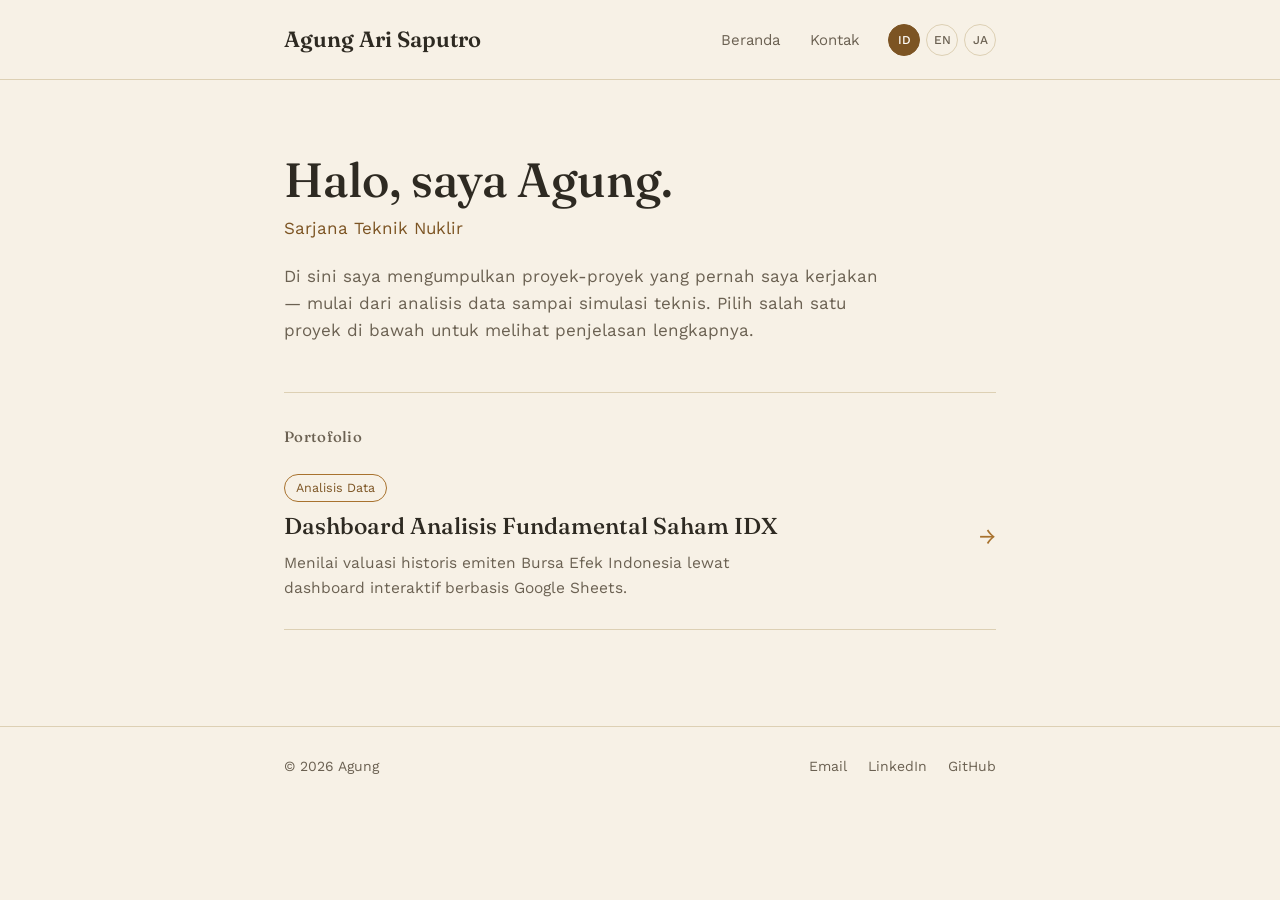
<file: index.html>
<!DOCTYPE html>
<html lang="id">
<head>
<meta charset="UTF-8" />
<meta name="viewport" content="width=device-width, initial-scale=1.0" />
<title>Agung — Portofolio</title>
<meta name="description" content="Portofolio Agung — Lulusan Teknik Nuklir. Analisis data, simulasi, dan proyek teknis lainnya." data-i18n-attr="content:metaDescription" />

<link rel="icon" href="data:image/svg+xml,%3Csvg xmlns='http://www.w3.org/2000/svg' viewBox='0 0 64 64'%3E%3Ccircle cx='32' cy='32' r='32' fill='%23A8722E'/%3E%3Ctext x='32' y='42' font-size='30' font-family='Georgia,serif' fill='%23F7F1E6' text-anchor='middle'%3EA%3C/text%3E%3C/svg%3E" />

<link rel="preconnect" href="https://fonts.googleapis.com">
<link rel="preconnect" href="https://fonts.gstatic.com" crossorigin>
<link href="https://fonts.googleapis.com/css2?family=Fraunces:opsz,wght@9..144,400;9..144,500;9..144,600&family=Work+Sans:wght@400;500;600&family=Noto+Sans+JP:wght@400;500&family=Noto+Serif+JP:wght@400;500;600&display=swap" rel="stylesheet">

<link rel="stylesheet" href="assets/style.css" />
</head>
<body>

<header class="site-header">
  <div class="wrap site-header__inner">
    <a href="#/" class="brand">Agung Ari Saputro</a>
    <div class="header-right">
      <nav class="main-nav" data-i18n-attr="aria-label:navAria" aria-label="Navigasi utama">
        <a href="#/" data-i18n="navHome">Beranda</a>
        <a href="#kontak" data-i18n="navContact">Kontak</a>
      </nav>

      <!-- Tombol bahasa dibuat otomatis dari LANGUAGES di assets/i18n.js -->
      <div id="lang-switch" class="lang-switch" role="group" aria-label="Language / Bahasa / 言語"></div>
    </div>
  </div>
</header>

<main id="main" tabindex="-1">

  <!-- ============== HALAMAN BERANDA ============== -->
  <section id="view-home" class="view">

    <section class="hero wrap">
      <h1 data-i18n="heroTitle">Halo, saya Agung.</h1>
      <p class="hero__role" data-i18n="heroRole">Sarjana Teknik Nuklir</p>
      <p class="hero__intro" data-i18n="heroIntro">
        Di sini saya mengumpulkan proyek-proyek yang pernah saya kerjakan —
        mulai dari analisis data sampai simulasi teknis. Pilih salah satu
        proyek di bawah untuk melihat penjelasan lengkapnya.
      </p>
    </section>

    <section class="portfolio-index wrap" aria-labelledby="portfolio-heading">
      <h2 id="portfolio-heading" data-i18n="portfolioHeading">Portofolio</h2>
      <div id="portfolio-list" class="portfolio-list">
        <!-- diisi otomatis oleh app.js dari assets/data.js -->
      </div>
    </section>

  </section>

</main>

<footer class="site-footer" id="kontak">
  <div class="wrap site-footer__inner">
    <p>© <span id="year"></span> Agung</p>
    <p class="site-footer__links">
      <a href="mailto:arisaputro121@gmail.com">Email</a>
      
      <a href="https://linkedin.com/in/agung-ari-saputro" target="_blank" rel="noopener">LinkedIn</a>
      
      <a href="https://github.com/Agung1213" target="_blank" rel="noopener">GitHub</a>
    </p>
  </div>
</footer>

<script src="assets/i18n.js"></script>
<script src="assets/data.js"></script>
<script src="assets/common.js"></script>
<script src="assets/app.js"></script>
</body>
</html>
</file>
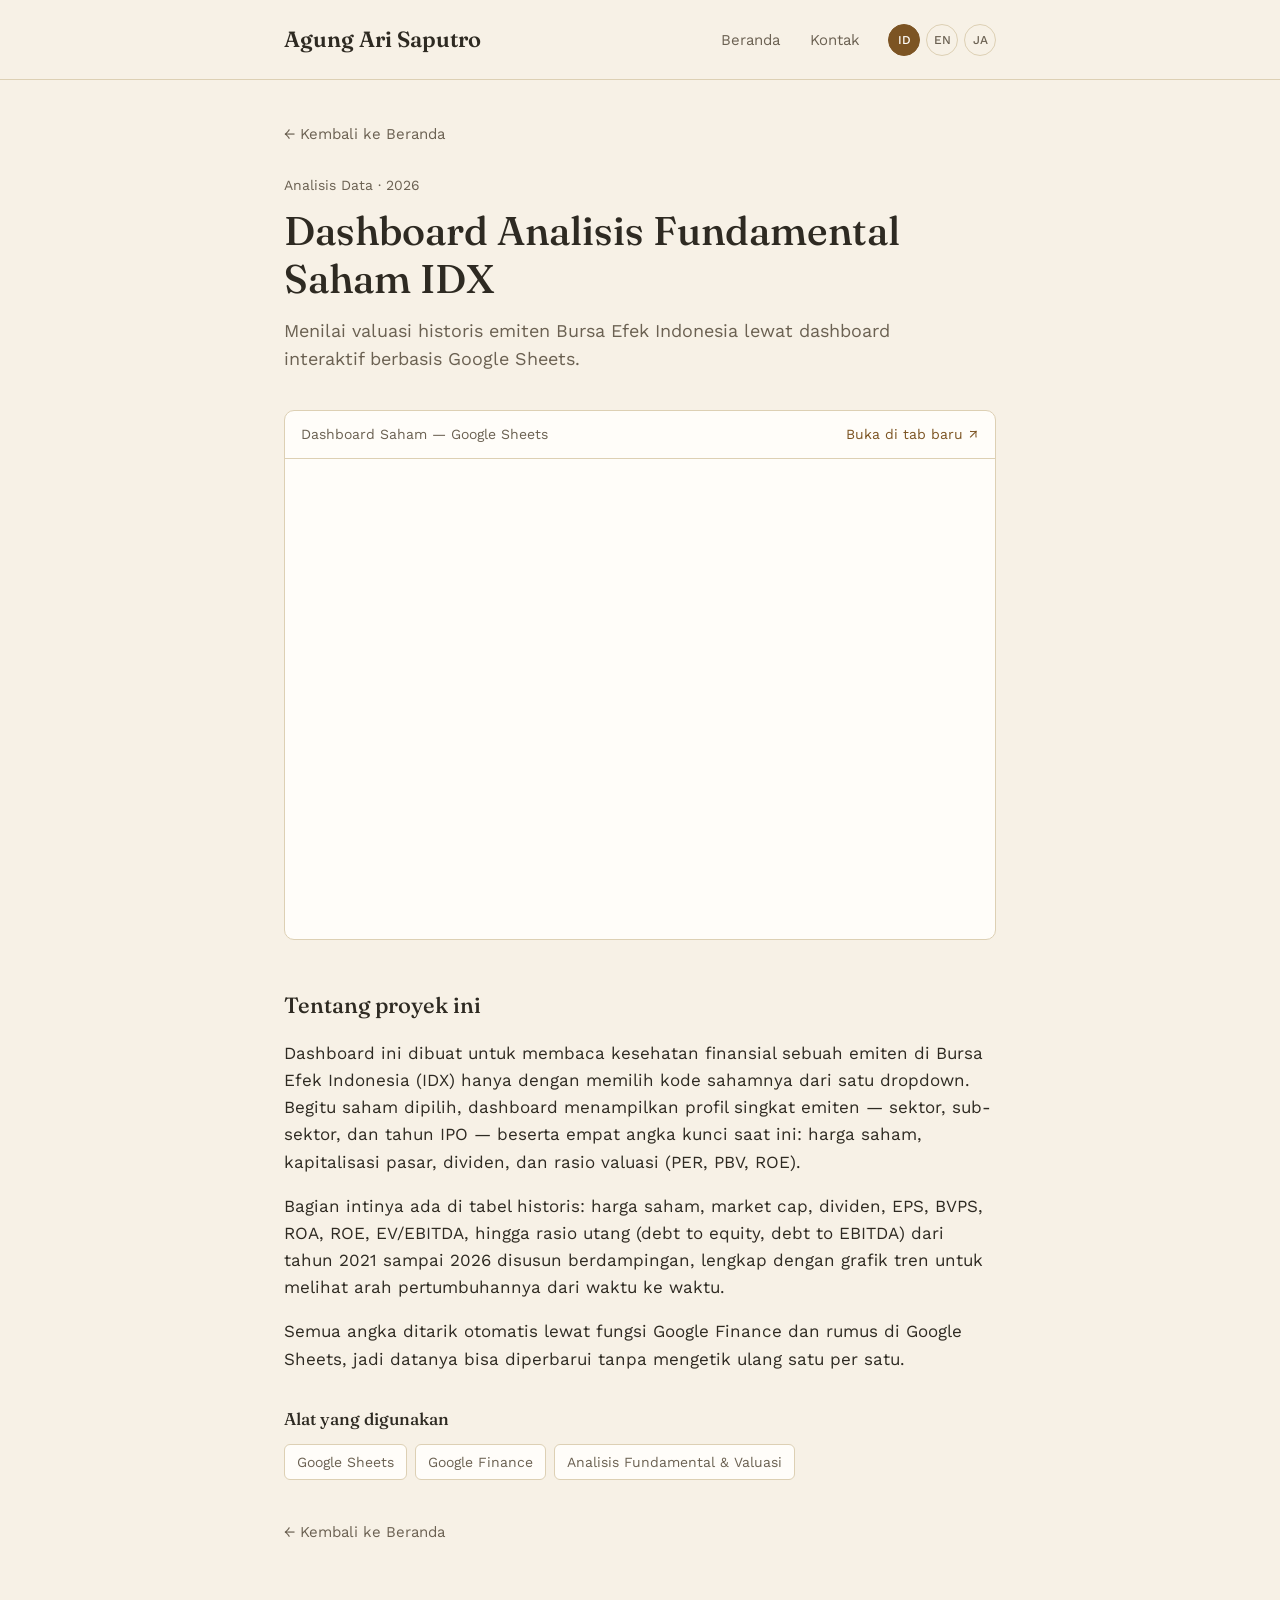
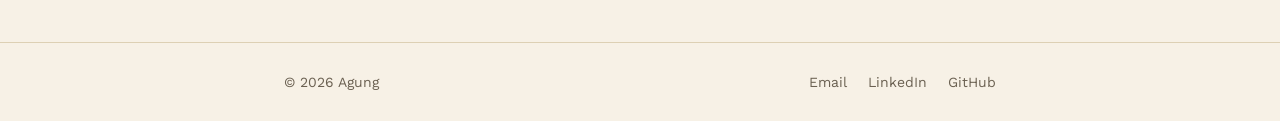
<file: projects/analisis-saham-idx.html>
<!DOCTYPE html>
<html lang="id">
<head>
<meta charset="UTF-8" />
<meta name="viewport" content="width=device-width, initial-scale=1.0" />
<title>Dashboard Analisis Fundamental Saham IDX — Agung</title>
<meta name="description" content="Menilai valuasi historis emiten Bursa Efek Indonesia lewat dashboard interaktif berbasis Google Sheets." />

<link rel="icon" href="data:image/svg+xml,%3Csvg xmlns='http://www.w3.org/2000/svg' viewBox='0 0 64 64'%3E%3Ccircle cx='32' cy='32' r='32' fill='%23A8722E'/%3E%3Ctext x='32' y='42' font-size='30' font-family='Georgia,serif' fill='%23F7F1E6' text-anchor='middle'%3EA%3C/text%3E%3C/svg%3E" />

<link rel="preconnect" href="https://fonts.googleapis.com">
<link rel="preconnect" href="https://fonts.gstatic.com" crossorigin>
<link href="https://fonts.googleapis.com/css2?family=Fraunces:opsz,wght@9..144,400;9..144,500;9..144,600&family=Work+Sans:wght@400;500;600&family=Noto+Sans+JP:wght@400;500&family=Noto+Serif+JP:wght@400;500;600&display=swap" rel="stylesheet">

<link rel="stylesheet" href="../assets/style.css" />
</head>

<!-- data-project HARUS sama dengan "slug" proyek di assets/data.js -->
<body data-project="analisis-saham-idx">

<header class="site-header">
  <div class="wrap site-header__inner">
    <a href="../index.html" class="brand">Agung Ari Saputro</a>
    <div class="header-right">
      <nav class="main-nav" data-i18n-attr="aria-label:navAria" aria-label="Navigasi utama">
        <a href="../index.html" data-i18n="navHome">Beranda</a>
        <a href="#kontak" data-i18n="navContact">Kontak</a>
      </nav>
      <div id="lang-switch" class="lang-switch" role="group" aria-label="Language / Bahasa / 言語"></div>
    </div>
  </div>
</header>

<main id="main" tabindex="-1">
  <div class="wrap detail">

    <div id="project-view">
      <a href="../index.html" class="back-link" data-i18n="backHome">← Kembali ke Beranda</a>

      <!-- Bagian ini (kategori, tahun, judul, ringkasan, embed, alat) terisi
           otomatis dari assets/data.js. Jangan diubah. -->
      <p class="detail__meta">
        <span id="detail-category"></span> · <span id="detail-year"></span>
      </p>
      <h1 id="detail-title"></h1>
      <p id="detail-summary" class="detail__summary"></p>

      <div id="detail-embed-wrap"></div>

      <div class="detail__body">
        <h2 data-i18n="aboutProject">Tentang proyek ini</h2>

        <!-- ==================================================================
             PENJELASAN PROYEK — TULIS DI SINI, satu blok per bahasa.
             Isi tiap blok bebas HTML: <p>, <h3>, <h4>, <ul>, <ol>,
             <figure><img src="../assets/img/foto.png" alt="..."><figcaption>..</figcaption></figure>
             Tidak ada batas panjang. Bahasa yang blok-nya tidak ada akan
             menampilkan blok bahasa Indonesia (id).
             ================================================================== -->
        <div data-lang="id">
          <p>Dashboard ini dibuat untuk membaca kesehatan finansial sebuah emiten di Bursa Efek Indonesia (IDX) hanya dengan memilih kode sahamnya dari satu dropdown. Begitu saham dipilih, dashboard menampilkan profil singkat emiten — sektor, sub-sektor, dan tahun IPO — beserta empat angka kunci saat ini: harga saham, kapitalisasi pasar, dividen, dan rasio valuasi (PER, PBV, ROE).</p>
          <p>Bagian intinya ada di tabel historis: harga saham, market cap, dividen, EPS, BVPS, ROA, ROE, EV/EBITDA, hingga rasio utang (debt to equity, debt to EBITDA) dari tahun 2021 sampai 2026 disusun berdampingan, lengkap dengan grafik tren untuk melihat arah pertumbuhannya dari waktu ke waktu.</p>
          <p>Semua angka ditarik otomatis lewat fungsi Google Finance dan rumus di Google Sheets, jadi datanya bisa diperbarui tanpa mengetik ulang satu per satu.</p>
        </div>

        <div data-lang="en">
          <p>This dashboard is built to read the financial health of an issuer on the Indonesia Stock Exchange (IDX) simply by choosing its ticker from a single dropdown. Once a stock is selected, the dashboard shows a short company profile — sector, sub-sector, and IPO year — along with four key current figures: share price, market capitalization, dividend, and valuation ratios (PER, PBV, ROE).</p>
          <p>The core is the historical table: share price, market cap, dividend, EPS, BVPS, ROA, ROE, EV/EBITDA, and debt ratios (debt to equity, debt to EBITDA) from 2021 to 2026 are laid out side by side, complete with trend charts to see how they have moved over time.</p>
          <p>All figures are pulled automatically through the Google Finance function and Google Sheets formulas, so the data can be refreshed without retyping anything.</p>
        </div>

        <div data-lang="ja">
          <p>このダッシュボードは、インドネシア証券取引所（IDX）の上場企業の財務状況を、ドロップダウンから銘柄コードを選ぶだけで把握できるように作成しました。銘柄を選ぶと、セクター・サブセクター・IPO年といった企業の概要と、株価・時価総額・配当・バリュエーション指標（PER、PBV、ROE）という4つの主要な最新数値が表示されます。</p>
          <p>中心となるのは過去データの表です。株価、時価総額、配当、EPS、BVPS、ROA、ROE、EV/EBITDA、さらに負債比率（自己資本に対する負債、EBITDAに対する負債）を2021年から2026年まで並べて表示し、推移を示すトレンドグラフも付いています。</p>
          <p>すべての数値はGoogle Finance関数とGoogleスプレッドシートの数式で自動取得されるため、手入力し直さなくてもデータを更新できます。</p>
        </div>

        <h3 data-i18n="toolsUsed">Alat yang digunakan</h3>
        <ul id="detail-tools" class="tool-list"></ul>
      </div>

      <a href="../index.html" class="back-link back-link--bottom" data-i18n="backHome">← Kembali ke Beranda</a>
    </div>

    <!-- Tampil hanya jika data-project tidak cocok dengan slug mana pun di data.js -->
    <div id="project-notfound" hidden>
      <h1 data-i18n="notFoundTitle">Proyek tidak ditemukan</h1>
      <p data-i18n="notFoundText">Proyek yang kamu cari mungkin sudah dipindahkan atau belum ditambahkan.</p>
      <a href="../index.html" class="back-link" data-i18n="backHome">← Kembali ke Beranda</a>
    </div>

  </div>
</main>

<footer class="site-footer" id="kontak">
  <div class="wrap site-footer__inner">
    <p>© <span id="year"></span> Agung</p>
    <p class="site-footer__links">
      <a href="mailto:arisaputro121@gmail.com">Email</a>
      <a href="https://www.linkedin.com/in/agung-ari-s-2359042a6/" target="_blank" rel="noopener">LinkedIn</a>
      <a href="https://github.com/username" target="_blank" rel="noopener">GitHub</a>
    </p>
  </div>
</footer>

<script src="../assets/i18n.js"></script>
<script src="../assets/data.js"></script>
<script src="../assets/common.js"></script>
<script src="../assets/project.js"></script>
</body>
</html>
</file>
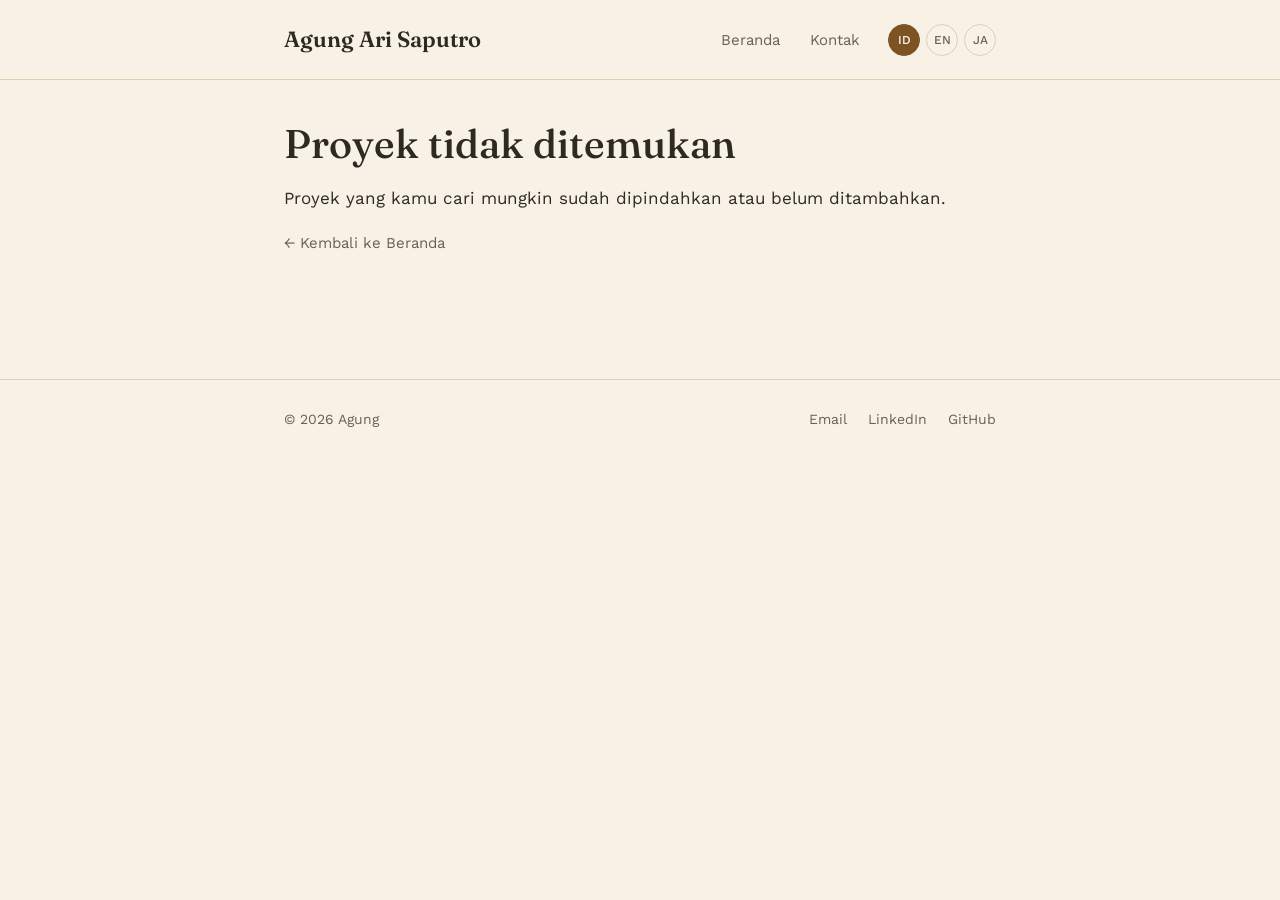
<file: projects/template-proyek.html>
<!DOCTYPE html>
<html lang="id">
<head>
<meta charset="UTF-8" />
<meta name="viewport" content="width=device-width, initial-scale=1.0" />
<title>Judul Proyek — Agung</title>
<meta name="description" content="Ringkasan proyek." />

<link rel="icon" href="data:image/svg+xml,%3Csvg xmlns='http://www.w3.org/2000/svg' viewBox='0 0 64 64'%3E%3Ccircle cx='32' cy='32' r='32' fill='%23A8722E'/%3E%3Ctext x='32' y='42' font-size='30' font-family='Georgia,serif' fill='%23F7F1E6' text-anchor='middle'%3EA%3C/text%3E%3C/svg%3E" />

<link rel="preconnect" href="https://fonts.googleapis.com">
<link rel="preconnect" href="https://fonts.gstatic.com" crossorigin>
<link href="https://fonts.googleapis.com/css2?family=Fraunces:opsz,wght@9..144,400;9..144,500;9..144,600&family=Work+Sans:wght@400;500;600&family=Noto+Sans+JP:wght@400;500&family=Noto+Serif+JP:wght@400;500;600&display=swap" rel="stylesheet">

<link rel="stylesheet" href="../assets/style.css" />
</head>

<!-- data-project HARUS sama dengan "slug" proyek di assets/data.js -->
<body data-project="nama-slug-proyek">

<header class="site-header">
  <div class="wrap site-header__inner">
    <a href="../index.html" class="brand">Agung Ari Saputro</a>
    <div class="header-right">
      <nav class="main-nav" data-i18n-attr="aria-label:navAria" aria-label="Navigasi utama">
        <a href="../index.html" data-i18n="navHome">Beranda</a>
        <a href="#kontak" data-i18n="navContact">Kontak</a>
      </nav>
      <div id="lang-switch" class="lang-switch" role="group" aria-label="Language / Bahasa / 言語"></div>
    </div>
  </div>
</header>

<main id="main" tabindex="-1">
  <div class="wrap detail">

    <div id="project-view">
      <a href="../index.html" class="back-link" data-i18n="backHome">← Kembali ke Beranda</a>

      <!-- Bagian ini (kategori, tahun, judul, ringkasan, embed, alat) terisi
           otomatis dari assets/data.js. Jangan diubah. -->
      <p class="detail__meta">
        <span id="detail-category"></span> · <span id="detail-year"></span>
      </p>
      <h1 id="detail-title"></h1>
      <p id="detail-summary" class="detail__summary"></p>

      <div id="detail-embed-wrap"></div>

      <div class="detail__body">
        <h2 data-i18n="aboutProject">Tentang proyek ini</h2>

        <!-- ==================================================================
             PENJELASAN PROYEK — TULIS DI SINI, satu blok per bahasa.
             Isi tiap blok bebas HTML: <p>, <h3>, <h4>, <ul>, <ol>,
             <figure><img src="../assets/img/foto.png" alt="..."><figcaption>..</figcaption></figure>
             Tidak ada batas panjang. Bahasa yang blok-nya tidak ada akan
             menampilkan blok bahasa Indonesia (id).
             ================================================================== -->
        <div data-lang="id">
          <p>Tulis penjelasan proyek dalam bahasa Indonesia di sini.</p>
          <h3>Contoh sub-judul</h3>
          <p>Paragraf berikutnya. Tambahkan sebanyak yang diperlukan.</p>
        </div>

        <div data-lang="en">
          <p>Write the project explanation in English here.</p>
          <h3>Example sub-heading</h3>
          <p>Next paragraph. Add as many as you need.</p>
        </div>

        <div data-lang="ja">
          <p>ここにプロジェクトの説明を日本語で書いてください。</p>
          <h3>見出しの例</h3>
          <p>次の段落です。必要なだけ追加できます。</p>
        </div>

        <h3 data-i18n="toolsUsed">Alat yang digunakan</h3>
        <ul id="detail-tools" class="tool-list"></ul>
      </div>

      <a href="../index.html" class="back-link back-link--bottom" data-i18n="backHome">← Kembali ke Beranda</a>
    </div>

    <!-- Tampil hanya jika data-project tidak cocok dengan slug mana pun di data.js -->
    <div id="project-notfound" hidden>
      <h1 data-i18n="notFoundTitle">Proyek tidak ditemukan</h1>
      <p data-i18n="notFoundText">Proyek yang kamu cari mungkin sudah dipindahkan atau belum ditambahkan.</p>
      <a href="../index.html" class="back-link" data-i18n="backHome">← Kembali ke Beranda</a>
    </div>

  </div>
</main>

<footer class="site-footer" id="kontak">
  <div class="wrap site-footer__inner">
    <p>© <span id="year"></span> Agung</p>
    <p class="site-footer__links">
      <a href="mailto:arisaputro121@gmail.com">Email</a>
      <a href="https://www.linkedin.com/in/agung-ari-s-2359042a6/" target="_blank" rel="noopener">LinkedIn</a>
      <a href="https://github.com/username" target="_blank" rel="noopener">GitHub</a>
    </p>
  </div>
</footer>

<script src="../assets/i18n.js"></script>
<script src="../assets/data.js"></script>
<script src="../assets/common.js"></script>
<script src="../assets/project.js"></script>
</body>
</html>
</file>
<file: assets/style.css>
/* ==========================================================================
   DESIGN TOKENS
   ========================================================================== */
:root {
  --cream:      #F7F1E6;   /* latar utama */
  --surface:    #FFFDF9;   /* latar kartu/blok */
  --ink:        #2E2A22;   /* teks utama */
  --muted:      #6B6152;   /* teks sekunder */
  --hairline:   #DDD0B4;   /* garis pembatas tipis */
  --accent:     #A8722E;   /* aksen: brass/ochre hangat */
  --accent-ink: #7C5423;   /* aksen versi lebih gelap, untuk hover/teks di atas terang */

  /* Huruf Latin memakai font pertama; huruf Jepang otomatis jatuh ke Noto JP */
  --font-display: "Fraunces", "Noto Serif JP", Georgia, serif;
  --font-body: "Work Sans", "Noto Sans JP", -apple-system, BlinkMacSystemFont, sans-serif;

  /* Bentuk tombol bahasa: 50% = bulat, 8px = kotak dengan sudut membulat, 0 = kotak tajam */
  --lang-btn-radius: 50%;

  --max-width: 760px;
}

* { box-sizing: border-box; }

html { scroll-behavior: smooth; }
@media (prefers-reduced-motion: reduce) {
  html { scroll-behavior: auto; }
  * { animation: none !important; transition: none !important; }
}

body {
  margin: 0;
  background: var(--cream);
  color: var(--ink);
  font-family: var(--font-body);
  font-size: 17px;
  line-height: 1.6;
  -webkit-font-smoothing: antialiased;
}

html[lang="ja"] body { line-height: 1.8; }

.wrap {
  max-width: var(--max-width);
  margin: 0 auto;
  padding: 0 24px;
}

a {
  color: var(--accent-ink);
}

:focus-visible {
  outline: 2px solid var(--accent);
  outline-offset: 3px;
}

/* ==========================================================================
   HEADER
   ========================================================================== */
.site-header {
  border-bottom: 1px solid var(--hairline);
}
.site-header__inner {
  display: flex;
  align-items: center;
  justify-content: space-between;
  padding-top: 22px;
  padding-bottom: 22px;
}
.brand {
  font-family: var(--font-display);
  font-size: 22px;
  font-weight: 600;
  color: var(--ink);
  text-decoration: none;
}
.main-nav a {
  margin-left: 24px;
  color: var(--muted);
  text-decoration: none;
  font-size: 15px;
}
.main-nav a:hover { color: var(--ink); }

.header-right {
  display: flex;
  align-items: center;
}

/* ---------- tombol ganti bahasa ---------- */
.lang-switch {
  display: flex;
  gap: 6px;
  margin-left: 28px;
}
.lang-btn {
  width: 32px;
  height: 32px;
  padding: 0;
  border-radius: var(--lang-btn-radius);
  border: 1px solid var(--hairline);
  background: transparent;
  color: var(--muted);
  font-family: var(--font-body);
  font-size: 12px;
  font-weight: 500;
  line-height: 1;
  cursor: pointer;
  transition: color 0.15s ease, border-color 0.15s ease, background-color 0.15s ease;
}
.lang-btn:hover {
  color: var(--ink);
  border-color: var(--accent);
}
.lang-btn[aria-pressed="true"] {
  background: var(--accent-ink);
  border-color: var(--accent-ink);
  color: var(--surface);
}

/* ==========================================================================
   HERO
   ========================================================================== */
.hero {
  padding-top: 72px;
  padding-bottom: 48px;
}
.hero h1 {
  font-family: var(--font-display);
  font-weight: 500;
  font-size: clamp(34px, 5vw, 48px);
  line-height: 1.15;
  margin: 0 0 8px;
}
.hero__role {
  font-size: 17px;
  color: var(--accent-ink);
  margin: 0 0 20px;
}
.hero__intro {
  max-width: 54ch;
  color: var(--muted);
  font-size: 17px;
  margin: 0;
}

/* ==========================================================================
   DAFTAR PORTOFOLIO (BERANDA)
   ========================================================================== */
.portfolio-index {
  padding-bottom: 96px;
}
.portfolio-index h2 {
  font-family: var(--font-display);
  font-weight: 500;
  font-size: 15px;
  letter-spacing: 0.02em;
  color: var(--muted);
  margin: 0 0 8px;
  padding-top: 32px;
  border-top: 1px solid var(--hairline);
}

.portfolio-list { margin-top: 24px; }

.portfolio-row {
  display: flex;
  align-items: center;
  justify-content: space-between;
  gap: 24px;
  padding: 28px 0;
  border-bottom: 1px solid var(--hairline);
  text-decoration: none;
  color: inherit;
}
.portfolio-row:first-child { padding-top: 0; }

.portfolio-row__title {
  font-family: var(--font-display);
  font-weight: 500;
  font-size: 23px;
  margin: 6px 0 6px;
  color: var(--ink);
}
.portfolio-row__summary {
  margin: 0;
  color: var(--muted);
  font-size: 15.5px;
  max-width: 52ch;
}
.portfolio-row__arrow {
  font-size: 22px;
  color: var(--accent);
  flex-shrink: 0;
  transition: transform 0.15s ease;
}
.portfolio-row:hover .portfolio-row__arrow { transform: translateX(4px); }

.tag {
  display: inline-block;
  font-size: 12.5px;
  color: var(--accent-ink);
  border: 1px solid var(--accent);
  border-radius: 999px;
  padding: 3px 11px;
}

.empty-state { color: var(--muted); }

/* ==========================================================================
   HALAMAN DETAIL PROYEK
   ========================================================================== */
.detail {
  padding-top: 40px;
  padding-bottom: 96px;
}

.back-link {
  display: inline-block;
  color: var(--muted);
  text-decoration: none;
  font-size: 15px;
  margin-bottom: 28px;
}
.back-link:hover { color: var(--ink); }
.back-link--bottom { margin-top: 40px; margin-bottom: 0; }

.detail__meta {
  color: var(--muted);
  font-size: 14px;
  margin: 0 0 10px;
}

.detail h1 {
  font-family: var(--font-display);
  font-weight: 500;
  font-size: clamp(30px, 4.5vw, 40px);
  line-height: 1.2;
  margin: 0 0 14px;
}

.detail__summary {
  color: var(--muted);
  font-size: 18px;
  max-width: 56ch;
  margin: 0 0 36px;
}

.detail__body h2 {
  font-family: var(--font-display);
  font-weight: 500;
  font-size: 22px;
  margin: 48px 0 16px;
}
.detail__body h3 {
  font-family: var(--font-display);
  font-weight: 500;
  font-size: 17px;
  margin: 32px 0 12px;
}
.detail__body p {
  max-width: 68ch;
  color: var(--ink);
}

/* Elemen tambahan untuk penjelasan panjang di sub halaman proyek */
.detail__body h4 {
  font-family: var(--font-display);
  font-weight: 500;
  font-size: 16px;
  margin: 28px 0 10px;
}
.detail__body ul:not(.tool-list),
.detail__body ol {
  max-width: 68ch;
  padding-left: 1.3em;
}
.detail__body ul:not(.tool-list) li,
.detail__body ol li { margin-bottom: 6px; }
.detail__body figure { margin: 28px 0; }
.detail__body img {
  max-width: 100%;
  height: auto;
  border-radius: 8px;
  border: 1px solid var(--hairline);
}
.detail__body figcaption {
  font-size: 14px;
  color: var(--muted);
  margin-top: 8px;
}

.tool-list {
  list-style: none;
  padding: 0;
  margin: 0;
  display: flex;
  flex-wrap: wrap;
  gap: 8px;
}
.tool-list li {
  font-size: 14px;
  background: var(--surface);
  border: 1px solid var(--hairline);
  border-radius: 6px;
  padding: 6px 12px;
  color: var(--muted);
}

/* ---------- kotak embed (mis. Google Sheet) ---------- */
.embed-frame {
  background: var(--surface);
  border: 1px solid var(--hairline);
  border-radius: 10px;
  overflow: hidden;
  margin-top: 8px;
}
.embed-frame__bar {
  display: flex;
  align-items: center;
  justify-content: space-between;
  padding: 12px 16px;
  border-bottom: 1px solid var(--hairline);
}
.embed-frame__label {
  font-size: 14px;
  color: var(--muted);
}
.embed-frame__open {
  font-size: 14px;
  text-decoration: none;
  color: var(--accent-ink);
  white-space: nowrap;
}
.embed-frame__iframe {
  width: 100%;
  height: 480px;
  border: 0;
  display: block;
}
.embed-frame__placeholder {
  padding: 20px 16px;
  color: var(--muted);
  font-size: 14.5px;
}
.embed-frame__placeholder p { margin: 0 0 8px; max-width: none; }
.embed-frame__placeholder code {
  background: var(--cream);
  padding: 1px 5px;
  border-radius: 4px;
  font-size: 13px;
}

/* ==========================================================================
   FOOTER
   ========================================================================== */
.site-footer {
  border-top: 1px solid var(--hairline);
}
.site-footer__inner {
  display: flex;
  align-items: center;
  justify-content: space-between;
  padding: 28px 24px;
  color: var(--muted);
  font-size: 14px;
}
.site-footer__inner p { margin: 0; }
.site-footer__links a {
  color: var(--muted);
  text-decoration: none;
  margin-left: 16px;
}
.site-footer__links a:hover { color: var(--ink); }

/* ==========================================================================
   RESPONSIVE
   ========================================================================== */
@media (max-width: 600px) {
  .site-header__inner { flex-wrap: wrap; row-gap: 10px; }
  .main-nav a { margin-left: 16px; }
  .lang-switch { margin-left: 18px; gap: 5px; }
  .lang-btn { width: 30px; height: 30px; }
  .hero { padding-top: 48px; }
  .portfolio-row {
    flex-direction: column;
    align-items: flex-start;
    gap: 6px;
  }
  .portfolio-row__arrow { display: none; }
  .embed-frame__iframe { height: 360px; }
  .site-footer__inner {
    flex-direction: column;
    gap: 10px;
    text-align: center;
  }
  .site-footer__links a:first-child { margin-left: 0; }
}
</file>
